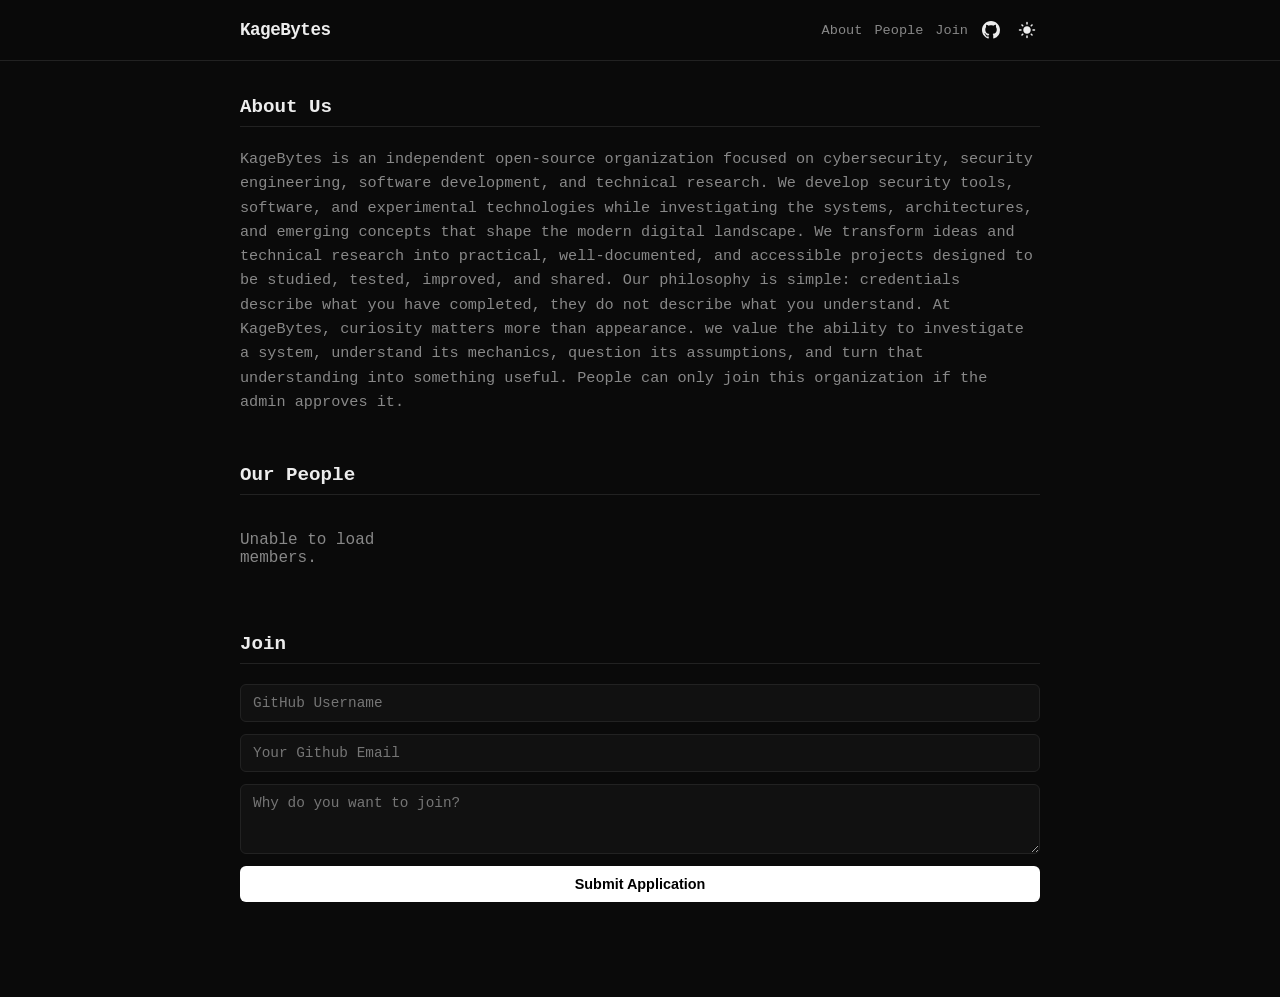
<file: index.html>
<!DOCTYPE html>
<html lang="en" data-theme="dark">
<head>
  <meta charset="UTF-8">
  <meta name="viewport" content="width=device-width, initial-scale=1.0">
  <title>KageBytes</title>
  <style>
    /* Dark Theme Variables (Default) */
    [data-theme="dark"] {
      --bg: #0a0a0a;
      --nav-bg: rgba(10, 10, 10, 0.85);
      --text: #ededed;
      --muted: #888888;
      --border: #222222;
      --card-bg: #111111;
      --card-hover: #1f1f1f;
      --btn-bg: #ffffff;
      --btn-text: #000000;
    }

    /* Light Theme Variables */
    [data-theme="light"] {
      --bg: #ffffff;
      --nav-bg: rgba(255, 255, 255, 0.85);
      --text: #111111;
      --muted: #666666;
      --border: #e5e5e5;
      --card-bg: #f9f9f9;
      --card-hover: #f0f0f0;
      --btn-bg: #111111;
      --btn-text: #ffffff;
    }
    
    html {
      scroll-behavior: smooth;
    }

    body {
      font-family: -apple-system, BlinkMacSystemFont, "Segoe UI", Roboto, monospace;
      background: var(--bg);
      color: var(--text);
      max-width: 800px;
      margin: 0 auto;
      padding: 80px 16px 40px 16px;
      transition: background 0.3s ease, color 0.3s ease;
    }

    /* Navigation Bar */
    nav {
      position: fixed;
      top: 0;
      left: 0;
      right: 0;
      min-height: 60px;
      background: var(--nav-bg);
      backdrop-filter: blur(12px);
      border-bottom: 1px solid var(--border);
      display: flex;
      justify-content: center;
      align-items: center;
      z-index: 1000;
      transition: background 0.3s ease, border-color 0.3s ease;
    }

    .nav-container {
      width: 100%;
      max-width: 800px;
      padding: 10px 16px;
      display: flex;
      justify-content: space-between;
      align-items: center;
      gap: 10px;
    }

    .nav-logo {
      font-weight: 700;
      font-size: 1.1rem;
      color: var(--text);
      text-decoration: none;
      letter-spacing: -0.5px;
      white-space: nowrap;
    }

    .nav-right {
      display: flex;
      align-items: center;
      gap: 10px;
    }

    .nav-links {
      display: flex;
      gap: 12px;
    }

    .nav-links a {
      color: var(--muted);
      text-decoration: none;
      font-size: 0.85rem;
      transition: color 0.2s ease;
      white-space: nowrap;
    }

    .nav-links a:hover {
      color: var(--text);
    }

    /* Icon Buttons (Theme & GitHub) */
    .icon-btn {
      background: none;
      border: none;
      color: var(--text);
      cursor: pointer;
      padding: 4px;
      display: flex;
      align-items: center;
      justify-content: center;
      border-radius: 50%;
      transition: background 0.2s;
      text-decoration: none;
    }

    .icon-btn:hover {
      background: var(--border);
    }

    .icon-btn svg {
      width: 18px;
      height: 18px;
      fill: currentColor;
    }

    /* Header Section */
    header { 
      margin-bottom: 40px; 
      padding-top: 20px;
    }
    h1 { font-size: 2.2rem; margin-bottom: 8px; letter-spacing: -1px; }
    p.subtitle { color: var(--muted); font-size: 1rem; margin-top: 0; }
    
    /* Content Sections */
    section { margin-bottom: 50px; scroll-margin-top: 80px; }
    h2 { font-size: 1.2rem; border-bottom: 1px solid var(--border); padding-bottom: 8px; margin-bottom: 20px; }
    
    /* Responsive People Grid */
    .people-grid {
      display: grid;
      grid-template-columns: repeat(auto-fill, minmax(150px, 1fr));
      gap: 12px;
    }
    .person-card {
      background: var(--card-bg);
      border: 1px solid var(--border);
      border-radius: 8px;
      padding: 14px 10px;
      display: flex;
      flex-direction: column;
      align-items: center;
      text-align: center;
      transition: background 0.3s ease, border-color 0.2s ease;
    }
    .person-card:hover {
      background: var(--card-hover);
    }
    .avatar {
      width: 56px;
      height: 56px;
      border-radius: 50%;
      margin-bottom: 8px;
      border: 1.5px solid var(--border);
    }
    .person-name {
      font-weight: 600;
      font-size: 0.9rem;
      margin-bottom: 2px;
      word-break: break-word;
    }
    .person-username {
      color: var(--muted);
      font-size: 0.75rem;
      text-decoration: none;
      margin-bottom: 8px;
      word-break: break-all;
    }
    .person-username:hover { text-decoration: underline; }
    .person-links {
      display: flex;
      gap: 6px;
      font-size: 0.75rem;
      flex-wrap: wrap;
      justify-content: center;
    }
    .person-links a {
      color: var(--text);
      text-decoration: none;
      opacity: 0.8;
    }
    .person-links a:hover { opacity: 1; text-decoration: underline; }

    /* Form Design */
    form { display: flex; flex-direction: column; gap: 12px; max-width: 100%; }
    input, textarea {
      background: var(--card-bg);
      border: 1px solid var(--border);
      color: var(--text);
      padding: 10px 12px;
      border-radius: 6px;
      font-family: inherit;
      font-size: 0.9rem;
      transition: background 0.3s ease, border-color 0.3s ease, color 0.3s ease;
      width: 100%;
      box-sizing: border-box;
    }
    input:focus, textarea:focus {
      outline: none;
      border-color: var(--muted);
    }
    button[type="submit"] {
      background: var(--btn-bg);
      color: var(--btn-text);
      border: none;
      padding: 10px;
      border-radius: 6px;
      cursor: pointer;
      font-weight: 600;
      font-size: 0.9rem;
      transition: opacity 0.2s, background 0.3s ease;
    }
    button[type="submit"]:hover { opacity: 0.9; }

    /* Mobile Responsive Tweaks */
    @media (max-width: 480px) {
      .nav-links {
        gap: 8px;
      }
      .nav-links a {
        font-size: 0.8rem;
      }
      .people-grid {
        grid-template-columns: repeat(2, 1fr);
      }
    }
  </style>
</head>
<body>

  <!-- Navigation Bar -->
  <nav>
    <div class="nav-container">
      <a href="#" class="nav-logo">KageBytes</a>
      <div class="nav-right">
        <div class="nav-links">
          <a href="#about">About</a>
          <a href="#people">People</a>
          <a href="#join">Join</a>
        </div>
        
        <!-- GitHub Organization Link Button -->
        <a href="https://github.com/KageBytes" target="_blank" class="icon-btn" title="GitHub Organization">
          <svg viewBox="0 0 24 24">
            <path d="M12 0C5.37 0 0 5.37 0 12c0 5.31 3.435 9.795 8.205 11.385.6.105.825-.255.825-.57 0-.285-.015-1.23-.015-2.235-3.015.555-3.795-.735-4.035-1.41-.135-.345-.72-1.41-1.23-1.695-.42-.225-1.02-.78-.015-.795.945-.015 1.62.87 1.845 1.23 1.08 1.815 2.805 1.305 3.495.99.105-.78.42-1.305.765-1.605-2.67-.3-5.46-1.335-5.46-5.925 0-1.305.465-2.385 1.23-3.225-.12-.3-.54-1.53.12-3.18 0 0 1.005-.315 3.3 1.23.96-.27 1.98-.405 3-.405s2.04.135 3 .405c2.295-1.56 3.3-1.23 3.3-1.23.66 1.65.24 2.88.12 3.18.765.84 1.23 1.905 1.23 3.225 0 4.605-2.805 5.625-5.475 5.925.435.375.81 1.095.81 2.22 0 1.605-.015 2.895-.015 3.3 0 .315.225.69.825.57A12.02 12.02 0 0 0 24 12c0-6.63-5.37-12-12-12z"/>
          </svg>
        </a>

        <!-- Theme Switcher Button Icon -->
        <button class="icon-btn" id="theme-toggle" title="Toggle Theme">
          <svg id="theme-icon" viewBox="0 0 24 24">
            <path d="M12 7c-2.76 0-5 2.24-5 5s2.24 5 5 5 5-2.24 5-5-2.24-5-5-5zM2 13h2c.55 0 1-.45 1-1s-.45-1-1-1H2c-.55 0-1 .45-1 1s.45 1 1 1zm18 0h2c.55 0 1-.45 1-1s-.45-1-1-1h-2c-.55 0-1 .45-1 1s.45 1 1 1zM11 2v2c0 .55.45 1 1 1s1-.45 1-1V2c0-.55-.45-1-1-1s-1 .45-1 1zm0 18v2c0 .55.45 1 1 1s1-.45 1-1v-2c0-.55-.45-1-1-1s-1 .45-1 1zM5.99 4.58c-.39-.39-1.03-.39-1.41 0s-.39 1.03 0 1.41l1.06 1.06c.39.39 1.03.39 1.41 0s.39-1.03 0-1.41L5.99 4.58zm12.37 12.37c-.39-.39-1.03-.39-1.41 0s-.39 1.03 0 1.41l1.06 1.06c.39.39 1.03.39 1.41 0s.39-1.03 0-1.41l-1.06-1.06zm1.06-10.96c.39-.39.39-1.03 0-1.41s-1.03-.39-1.41 0l-1.06 1.06c-.39.39-.39 1.03 0 1.41s1.03.39 1.41 0l1.06-1.06zM7.05 18.36c.39-.39.39-1.03 0-1.41s-1.03-.39-1.41 0l-1.06 1.06c-.39.39-.39 1.03 0 1.41s1.03.39 1.41 0l1.06-1.06z"/>
          </svg>
        </button>
      </div>
    </div>
  </nav>

 

  <section id="about">
    <h2>About Us</h2>
    <p style="line-height: 1.6; color: var(--muted); font-size: 0.95rem;">
      KageBytes is an independent open-source organization focused on cybersecurity, security engineering, software development, and technical research. We develop security tools, software, and experimental technologies while investigating the systems, architectures, and emerging concepts that shape the modern digital landscape. We transform ideas and technical research into practical, well-documented, and accessible projects designed to be studied, tested, improved, and shared. Our philosophy is simple: credentials describe what you have completed, they do not describe what you understand. At KageBytes, curiosity matters more than appearance. we value the ability to investigate a system, understand its mechanics, question its assumptions, and turn that understanding into something useful. People can only join this organization if the admin approves it.
    </p>
  </section>

  <section id="people">
    <h2>Our People</h2>
    <div id="people-container" class="people-grid">
      <p style="color: var(--muted)">Loading members...</p>
    </div>
  </section>

  <section id="join">
    <h2>Join</h2>
    <form id="join-form">
      <input type="text" id="username" placeholder="GitHub Username" required />
      <input type="email" id="email" placeholder="Your Github Email" required />
      <textarea id="reason" placeholder="Why do you want to join?" rows="3" required></textarea>
      <button type="submit">Submit Application</button>
    </form>
    <p id="form-msg" style="margin-top: 12px; font-size: 0.85rem;"></p>
  </section>

  <script>
    const WORKER_URL = "https://kagebytes-backend.kaagaazforgaming.workers.dev";

    // --- Theme Toggle Logic ---
    const themeBtn = document.getElementById("theme-toggle");
    const themeIcon = document.getElementById("theme-icon");

    const sunPath = 'M12 7c-2.76 0-5 2.24-5 5s2.24 5 5 5 5-2.24 5-5-2.24-5-5-5zM2 13h2c.55 0 1-.45 1-1s-.45-1-1-1H2c-.55 0-1 .45-1 1s.45 1 1 1zm18 0h2c.55 0 1-.45 1-1s-.45-1-1-1h-2c-.55 0-1 .45-1 1s.45 1 1 1zM11 2v2c0 .55.45 1 1 1s1-.45 1-1V2c0-.55-.45-1-1-1s-1 .45-1 1zm0 18v2c0 .55.45 1 1 1s1-.45 1-1v-2c0-.55-.45-1-1-1s-1 .45-1 1zM5.99 4.58c-.39-.39-1.03-.39-1.41 0s-.39 1.03 0 1.41l1.06 1.06c.39.39 1.03.39 1.41 0s.39-1.03 0-1.41L5.99 4.58zm12.37 12.37c-.39-.39-1.03-.39-1.41 0s-.39 1.03 0 1.41l1.06 1.06c.39.39 1.03.39 1.41 0s.39-1.03 0-1.41l-1.06-1.06zm1.06-10.96c.39-.39.39-1.03 0-1.41s-1.03-.39-1.41 0l-1.06 1.06c-.39.39-.39 1.03 0 1.41s1.03.39 1.41 0l1.06-1.06zM7.05 18.36c.39-.39.39-1.03 0-1.41s-1.03-.39-1.41 0l-1.06 1.06c-.39.39-.39 1.03 0 1.41s1.03.39 1.41 0l1.06-1.06z';
    const moonPath = 'M12.3 2a10 10 0 0 0-1.9 20 10 10 0 0 0 9.6-7 1 1 0 0 0-1.2-1.2 8 8 0 1 1-6.5-11.8 1 1 0 0 0 0-2z';

    const savedTheme = localStorage.getItem("kb-theme") || "dark";
    setTheme(savedTheme);

    themeBtn.addEventListener("click", () => {
      const currentTheme = document.documentElement.getAttribute("data-theme");
      const nextTheme = currentTheme === "dark" ? "light" : "dark";
      setTheme(nextTheme);
    });

    function setTheme(theme) {
      document.documentElement.setAttribute("data-theme", theme);
      localStorage.setItem("kb-theme", theme);
      themeIcon.querySelector("path").setAttribute("d", theme === "dark" ? sunPath : moonPath);
    }

    // --- Fetch All Members via Worker (Public & Private) ---
    async function loadMembers() {
      const container = document.getElementById("people-container");
      try {
        const res = await fetch(`${WORKER_URL}/api/members`);
        if (!res.ok) throw new Error();
        
        const memberDetails = await res.json();

        if (memberDetails.length === 0) {
          container.innerHTML = "<p style='color: var(--muted)'>No members found.</p>";
          return;
        }

        container.innerHTML = memberDetails.map(user => `
          <div class="person-card">
            <img class="avatar" src="https://github.com/${user.login}.png" alt="${user.login}">
            <div class="person-name">${user.name || user.login}</div>
            <a class="person-username" href="${user.html_url}" target="_blank">@${user.login}</a>
            <div class="person-links">
              <a href="${user.html_url}" target="_blank">GitHub</a>
              ${user.blog ? `• <a href="${user.blog.startsWith('http') ? user.blog : 'https://' + user.blog}" target="_blank">Website</a>` : ''}
            </div>
          </div>
        `).join("");

      } catch {
        container.innerHTML = "<p style='color: var(--muted)'>Unable to load members.</p>";
      }
    }

    // --- Application Form Submission ---
    document.getElementById("join-form").addEventListener("submit", async (e) => {
      e.preventDefault();
      const msg = document.getElementById("form-msg");
      msg.style.color = "var(--muted)";
      msg.textContent = "Submitting...";

      const payload = {
        username: document.getElementById("username").value,
        email: document.getElementById("email").value,
        reason: document.getElementById("reason").value
      };

      try {
        const res = await fetch(`${WORKER_URL}/api/join`, {
          method: "POST",
          headers: { "Content-Type": "application/json" },
          body: JSON.stringify(payload)
        });

        const data = await res.json();
        if (res.ok) {
          msg.style.color = "#4caf50";
          msg.textContent = "Application submitted successfully, Cheak your inbox for any updates !";
          document.getElementById("join-form").reset();
        } else {
          msg.style.color = "#f44336";
          msg.textContent = data.error || "Failed to submit.";
        }
      } catch {
        msg.style.color = "#f44336";
        msg.textContent = "Error connecting to server.";
      }
    });

    loadMembers();
  </script>

</body>
</html>
</file>
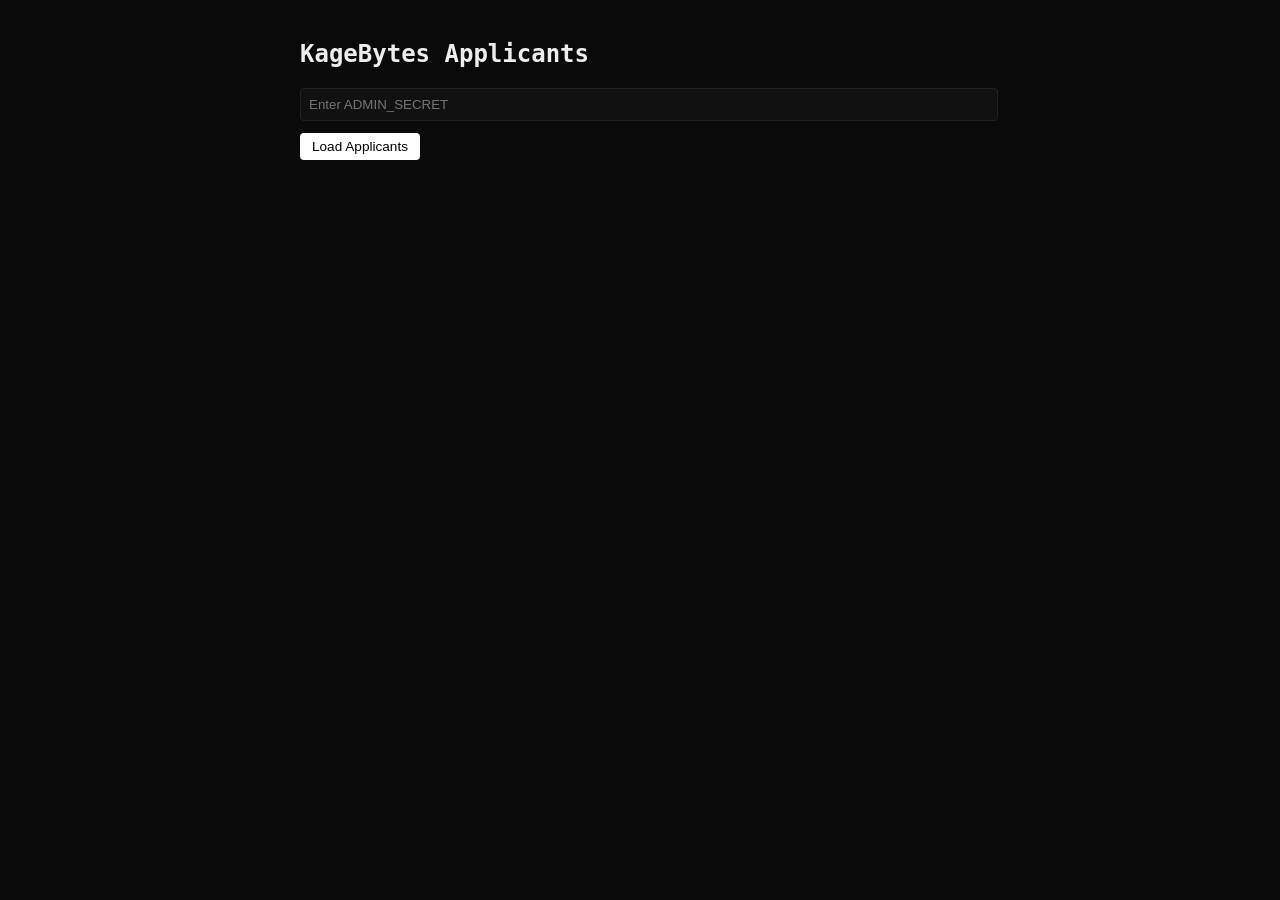
<file: admin.html>
<!DOCTYPE html>
<html lang="en" data-theme="dark">
<head>
  <meta charset="UTF-8">
  <meta name="viewport" content="width=device-width, initial-scale=1.0">
  <title>KageBytes Admin</title>
  <style>
    :root {
      --bg: #0a0a0a;
      --text: #ededed;
      --muted: #888888;
      --border: #222222;
      --btn-approve-bg: #ffffff;
      --btn-approve-text: #000000;
      --btn-decline-bg: #e55353;
      --btn-decline-text: #ffffff;
    }
    body {
      font-family: -apple-system, BlinkMacSystemFont, "Segoe UI", Roboto, monospace;
      background: var(--bg);
      color: var(--text);
      max-width: 680px;
      margin: 40px auto;
      padding: 0 20px;
    }
    h1 { font-size: 1.5rem; margin-bottom: 20px; }
    .card {
      border: 1px solid var(--border);
      padding: 16px;
      margin-bottom: 12px;
      border-radius: 4px;
      display: flex;
      justify-content: space-between;
      align-items: center;
      gap: 16px;
    }
    .info { display: flex; flex-direction: column; gap: 4px; flex-grow: 1; }
    .username { font-weight: 600; font-size: 0.95rem; }
    .email, .reason { font-size: 0.85rem; color: var(--muted); }
    .actions { display: flex; gap: 8px; }
    input {
      background: #111;
      border: 1px solid var(--border);
      color: var(--text);
      padding: 8px;
      border-radius: 4px;
      width: 100%;
      margin-bottom: 12px;
    }
    button {
      border: none;
      padding: 6px 12px;
      border-radius: 4px;
      cursor: pointer;
      font-size: 0.85rem;
      font-weight: 500;
    }
    .btn-approve {
      background: var(--btn-approve-bg);
      color: var(--btn-approve-text);
    }
    .btn-decline {
      background: var(--btn-decline-bg);
      color: var(--btn-decline-text);
    }
    button:disabled { opacity: 0.5; cursor: not-allowed; }
  </style>
</head>
<body>

  <h1>KageBytes Applicants</h1>

  <div id="auth-section">
    <input type="password" id="secret-input" placeholder="Enter ADMIN_SECRET" />
    <button class="btn-approve" onclick="loadRequests()">Load Applicants</button>
  </div>

  <div id="list-section" style="margin-top: 20px;"></div>

  <script>
    const WORKER_URL = "https://kagebytes-backend.kaagaazforgaming.workers.dev";

    async function loadRequests() {
      const secret = document.getElementById("secret-input").value;
      const list = document.getElementById("list-section");
      list.innerHTML = "Loading...";

      try {
        const res = await fetch(`${WORKER_URL}/api/requests`, {
          headers: { "Authorization": `Bearer ${secret}` }
        });

        if (!res.ok) {
          const errData = await res.json();
          throw new Error(errData.error || "Unauthorized");
        }

        const data = await res.json();

        if (data.length === 0) {
          list.innerHTML = "<p style='color: var(--muted)'>No pending applications.</p>";
          return;
        }

        list.innerHTML = data.map(req => `
          <div class="card" id="card-${req.username}">
            <div class="info">
              <span class="username">@${req.username}</span>
              <span class="email">${req.email}</span>
              <span class="reason">"${req.reason}"</span>
            </div>
            <div class="actions">
              <button class="btn-approve" onclick="approve('${req.username}')">Approve</button>
              <button class="btn-decline" onclick="decline('${req.username}')">Decline</button>
            </div>
          </div>
        `).join("");

      } catch (err) {
        list.innerHTML = `<p style='color: red'>${err.message}</p>`;
      }
    }

    async function approve(username) {
      const secret = document.getElementById("secret-input").value;
      const card = document.getElementById(`card-${username}`);
      const buttons = card.querySelectorAll("button");
      buttons.forEach(b => b.disabled = true);

      try {
        const res = await fetch(`${WORKER_URL}/api/approve`, {
          method: "POST",
          headers: {
            "Authorization": `Bearer ${secret}`,
            "Content-Type": "application/json"
          },
          body: JSON.stringify({ username })
        });

        const data = await res.json();

        if (res.ok) {
          alert(`Success: ${data.message}`);
          card.remove();
        } else {
          alert(`Error (${res.status}): ${data.error || "Failed to approve candidate."}`);
          buttons.forEach(b => b.disabled = false);
        }
      } catch (err) {
        alert(`Request Failed: ${err.message}`);
        buttons.forEach(b => b.disabled = false);
      }
    }

    async function decline(username) {
      if (!confirm(`Are you sure you want to decline @${username}?`)) return;

      const secret = document.getElementById("secret-input").value;
      const card = document.getElementById(`card-${username}`);
      const buttons = card.querySelectorAll("button");
      buttons.forEach(b => b.disabled = true);

      try {
        const res = await fetch(`${WORKER_URL}/api/decline`, {
          method: "POST",
          headers: {
            "Authorization": `Bearer ${secret}`,
            "Content-Type": "application/json"
          },
          body: JSON.stringify({ username })
        });

        const data = await res.json();

        if (res.ok) {
          card.remove();
        } else {
          alert(`Error: ${data.error || "Failed to decline."}`);
          buttons.forEach(b => b.disabled = false);
        }
      } catch (err) {
        alert(`Request Failed: ${err.message}`);
        buttons.forEach(b => b.disabled = false);
      }
    }
  </script>
</body>
</html>
</file>
